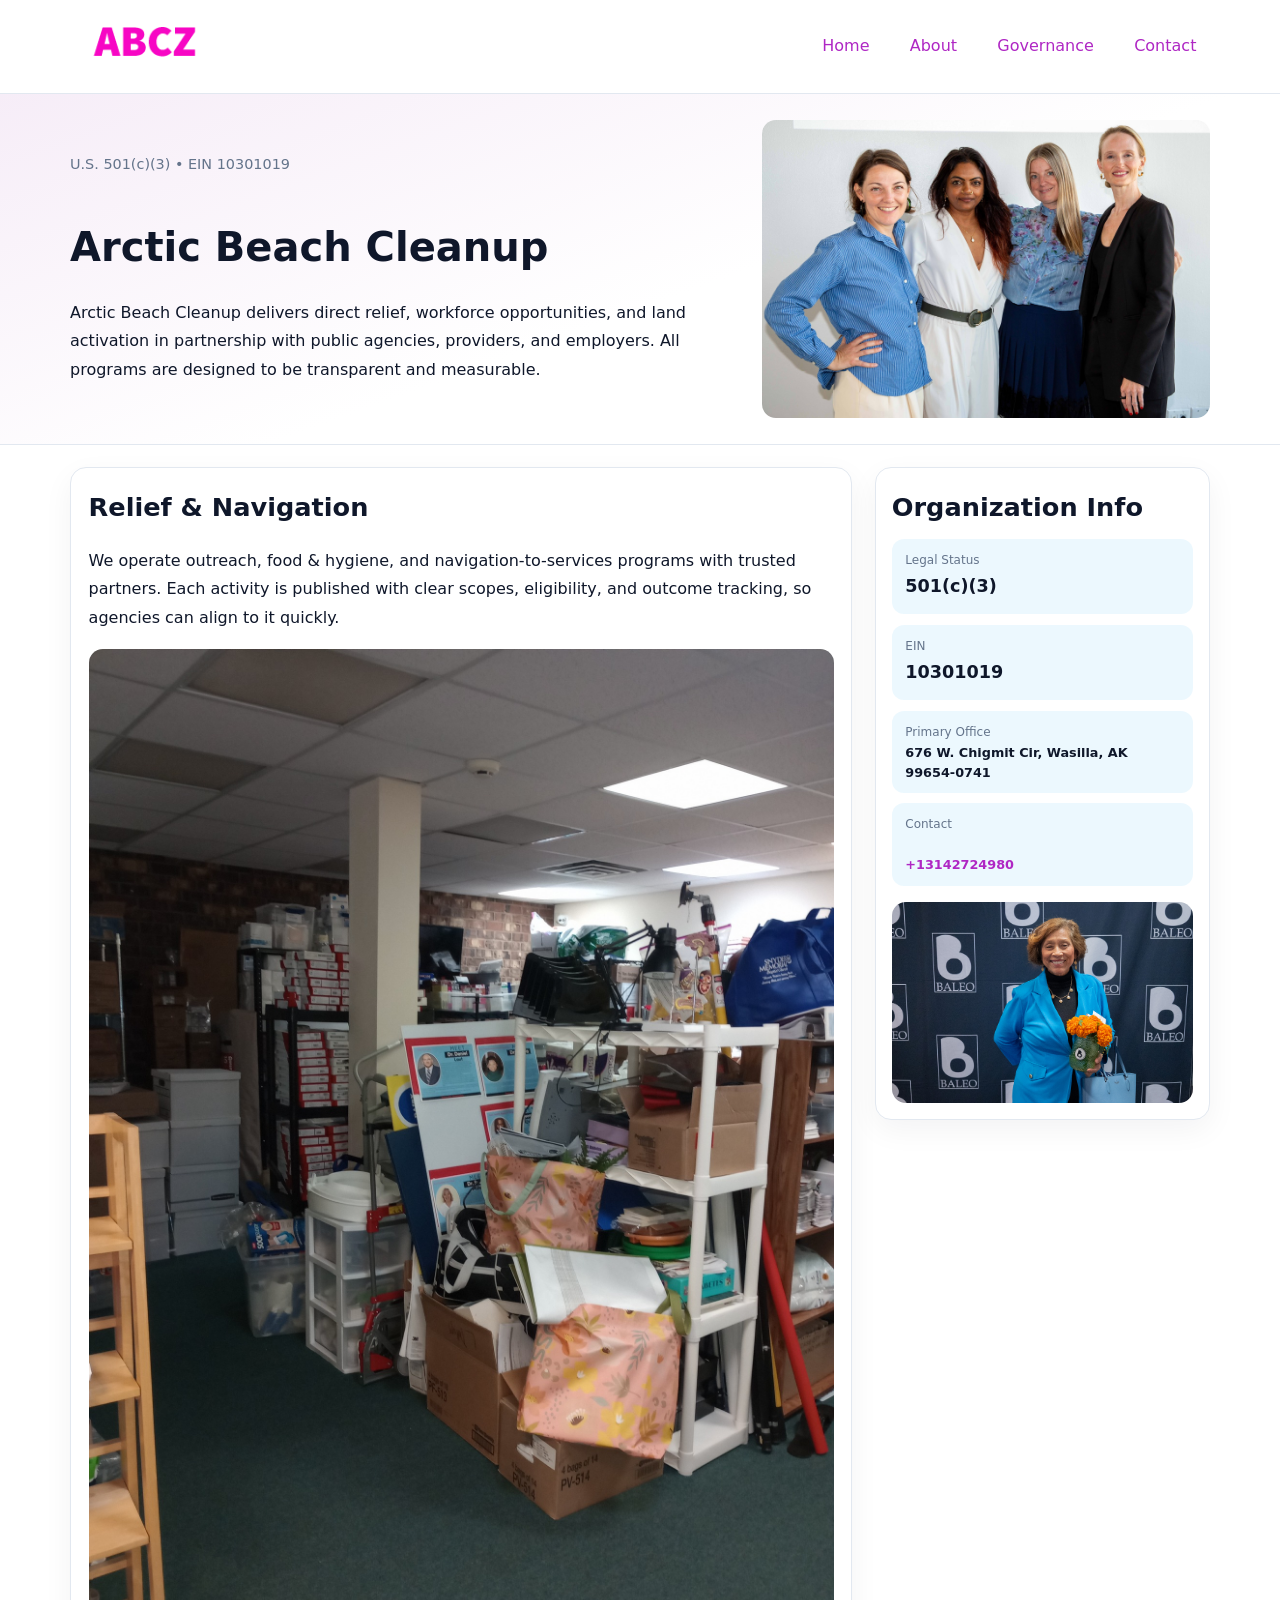
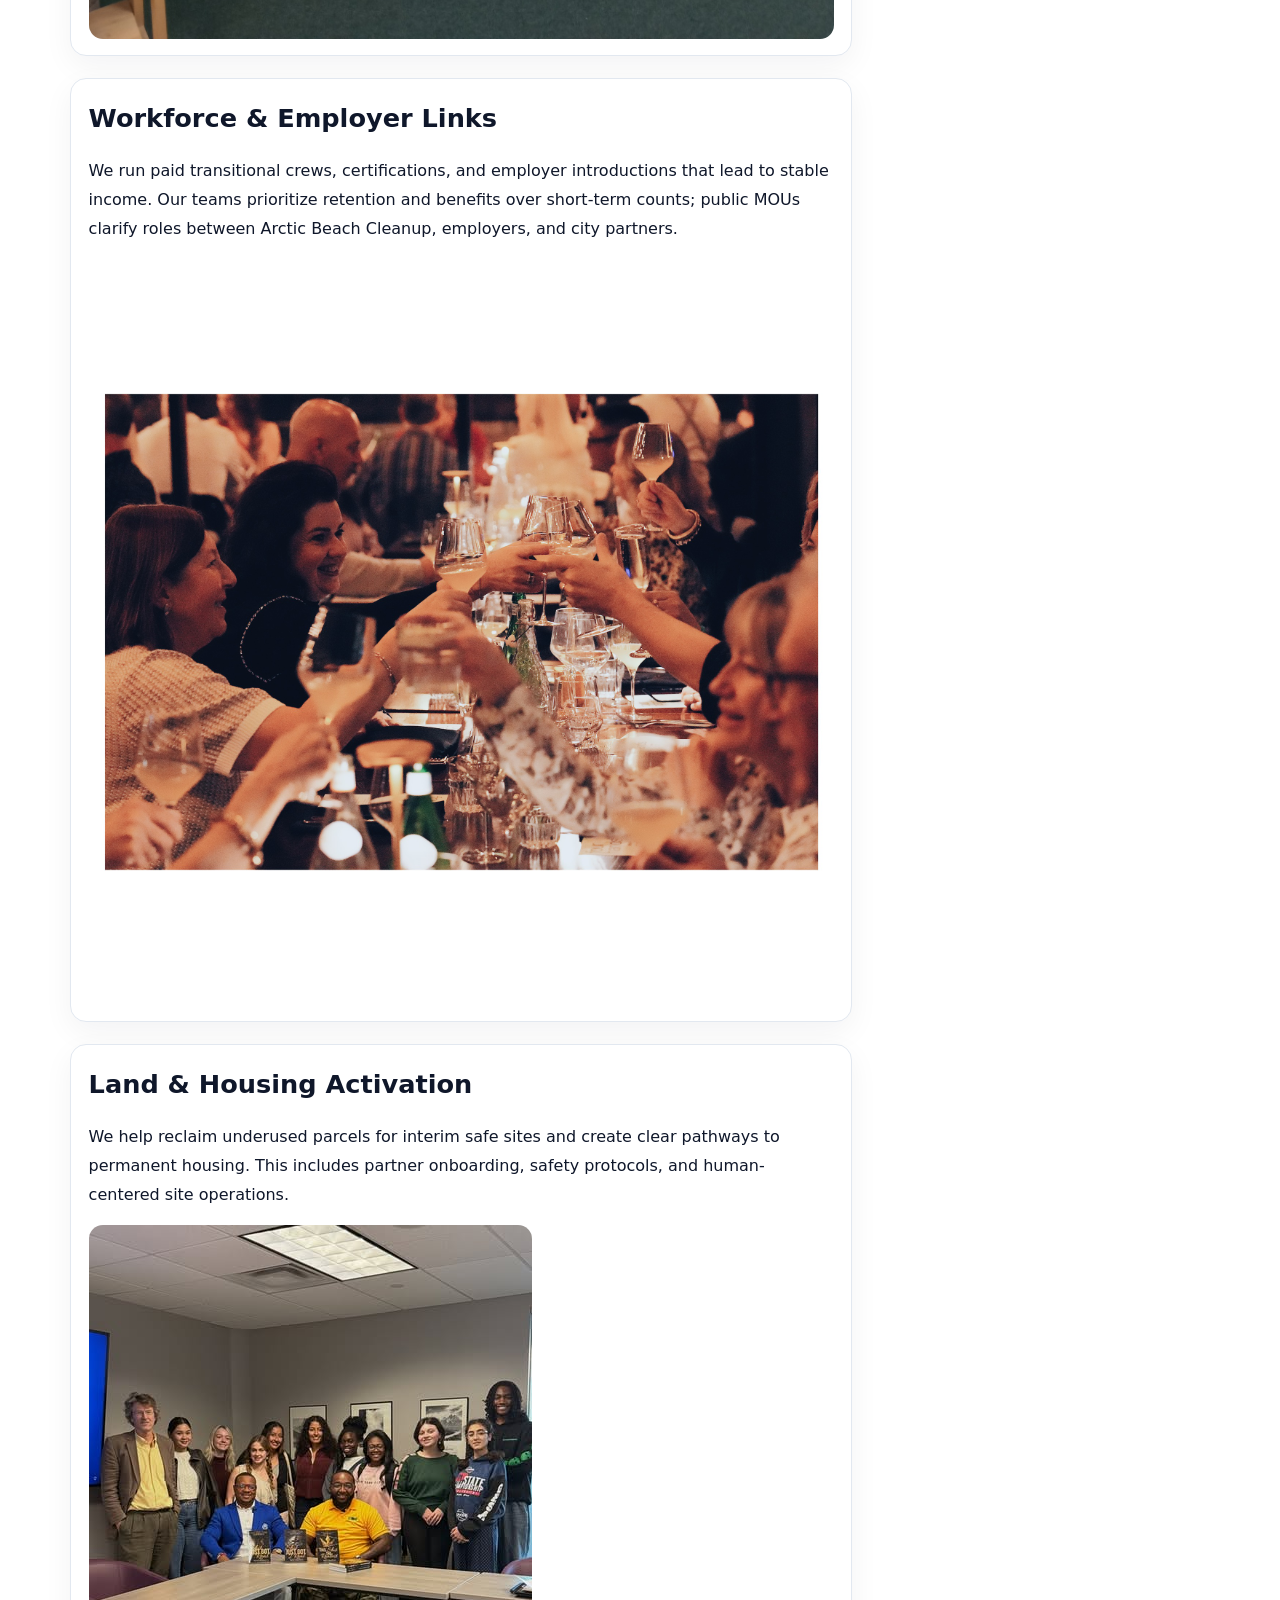
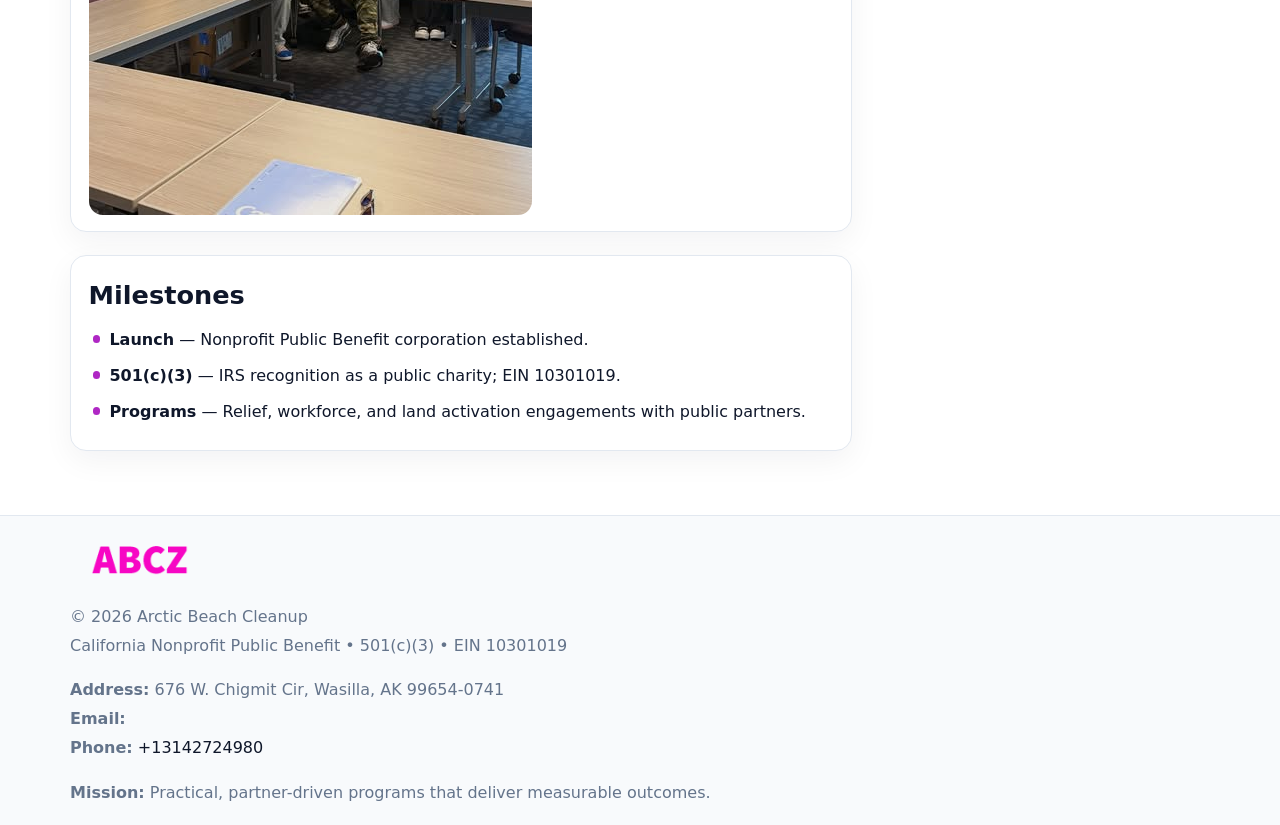
<file: index.html>
<!doctype html><html lang="en"><head>
<meta charset="utf-8">
<meta name="viewport" content="width=device-width,initial-scale=1">
<title>Arctic Beach Cleanup – Nonprofit • 2025</title>
<link rel="stylesheet" href="assets/styles.css">
<link rel="icon" href="images/logo.png">
<meta name="data-ein" content="10301019">
<meta name="data-name" content="Arctic Beach Cleanup">
<meta name="data-email" content="">
<meta name="data-phone" content="+13142724980">
<meta name="data-address" content="676 W. Chigmit Cir,
Wasilla, AK 99654-0741">
<meta name="data-map" content="676+W+Chigmit+Cir,+Wasilla,+AK+99654-0741">
  <meta name="description" content="We are a 501(c)(3) organization advancing community services, education, and direct relief through transparent programs, local partnerships, and measurable outcomes.">
<meta name="facebook-domain-verification" content="4buh56d63nzxjn4dcwj837vh2zsf3s" />
</head><body>
<div style="position:absolute;left:-9999px;top:-9999px;opacity:0" data-uniq="{{UNIQUE_BLOB}}">
  <span>We are a 501(c)(3) organization advancing community services, education, and direct relief through transparent programs, local partnerships, and measurable outcomes.</span><svg width="12" height="12" viewBox="0 0 12 12" xmlns="http://www.w3.org/2000/svg"><circle cx="6" cy="6" r="5" fill="#28a745"/></svg><img src="images/hero.jpg" width="1" height="1" alt="" loading="lazy"/>
</div>

<header>
  <div class="topnav">
    <a href="index.html"><img src="images/logo.png" alt="Arctic Beach Cleanup" style="width:150px"></a>
    <nav>
      <a class="active" href="index.html">Home</a>
      <a href="about.html">About</a>
      <a href="governance.html">Governance</a>
      <a href="contact.html">Contact</a>
    </nav>
  </div>
</header>

<section class="ca5abba508a">
  <div class="hero-wrap">
    <div>
      <p class="subtle">U.S. 501(c)(3) • EIN 10301019</p>
      <h1>Arctic Beach Cleanup</h1>
      <p class="cb35703e873">Arctic Beach Cleanup delivers direct relief, workforce opportunities, and land activation in partnership with public agencies, providers, and employers. All programs are designed to be transparent and measurable.</p>
    </div>
    <img src="images/hero.jpg" alt="Program photo">
  </div>
</section>

<div class="page">
  <main>
    <section class="section panel">
      <h2>Relief & Navigation</h2>
      <p>We operate outreach, food & hygiene, and navigation-to-services programs with trusted partners. Each activity is published with clear scopes, eligibility, and outcome tracking, so agencies can align to it quickly.</p>
      <img src="images/relief.jpg" alt="" style="margin-top:1rem">
    </section>

    <section class="section panel">
      <h2>Workforce & Employer Links</h2>
      <p>We run paid transitional crews, certifications, and employer introductions that lead to stable income. Our teams prioritize retention and benefits over short-term counts; public MOUs clarify roles between Arctic Beach Cleanup, employers, and city partners.</p>
      <img src="images/jobs.jpg" alt="" style="margin-top:1rem">
    </section>

    <section class="section panel">
      <h2>Land & Housing Activation</h2>
      <p>We help reclaim underused parcels for interim safe sites and create clear pathways to permanent housing. This includes partner onboarding, safety protocols, and human-centered site operations.</p>
      <img src="images/land.jpg" alt="" style="margin-top:1rem">
    </section>

    <section class="section panel">
      <h2>Milestones</h2>
      <ul class="timeline">
        <li><strong>Launch</strong> — Nonprofit Public Benefit corporation established.</li>
        <li><strong>501(c)(3)</strong> — IRS recognition as a public charity; EIN 10301019.</li>
        <li><strong>Programs</strong> — Relief, workforce, and land activation engagements with public partners.</li>
      </ul>
    </section>
  </main>

  <aside>
    <div class="sidebox">
      <h2>Organization Info</h2>
      <div class="metric">
        <div class="label">Legal Status</div>
        <div class="value">501(c)(3)</div>
      </div>
      <div class="metric">
        <div class="label">EIN</div>
        <div class="value">10301019</div>
      </div>
      <div class="metric">
        <div class="label">Primary Office</div>
        <div class="value" style="font-size:.8rem;line-height:1.5">676 W. Chigmit Cir,
Wasilla, AK 99654-0741</div>
      </div>
      <div class="metric">
        <div class="label">Contact</div>
        <div class="value" style="font-size:.8rem;line-height:1.5">
          <a href="mailto:"></a><br>
          <a href="tel:+13142724980">+13142724980</a>
        </div>
      </div>
      <img src="images/community.jpg" alt="" style="margin-top:1rem">
    </div>
  </aside>
</div>

<footer>
  <div class="footer-wrap">
    <div class="footer-grid">
      <div class="footer-col">
        <img src="images/logo.png" alt="" style="width:140px;margin-bottom:.4rem">
        <div class="small">© <span id="year"></span> Arctic Beach Cleanup</div>
        <div class="small">California Nonprofit Public Benefit • 501(c)(3) • EIN 10301019</div>
      </div>
      <div class="footer-col">
        <div class="small"><strong>Address:</strong> 676 W. Chigmit Cir,
Wasilla, AK 99654-0741</div>
        <div class="small"><strong>Email:</strong> <a href="mailto:"></a></div>
        <div class="small"><strong>Phone:</strong> <a href="tel:+13142724980">+13142724980</a></div>
      </div>
      <div class="footer-col">
        <div class="small"><strong>Mission:</strong> Practical, partner-driven programs that deliver measurable outcomes.</div>
      </div>
    </div>
  </div>
</footer>

<script>
(function(){
  function m(n){const e=document.querySelector('meta[name="'+n+'"]');return e?e.content:'';}
  function h(s){let x=2166136261>>>0;for(let i=0;i<s.length;i++){x^=s.charCodeAt(i);x=(x*16777619)>>>0;}return x>>>0;}
  const key = h((m('data-ein') || m('data-name') || '0').replace(/\s+/g,''));
  const H = key % 360, S = 55 + (key % 20), L = 46;
  const r = document.documentElement;
  r.style.setProperty('--brand', `hsl(${H} ${S}% ${L}%)`);
  r.style.setProperty('--brand-ink', `hsl(${H} ${Math.min(95,S+10)}% ${Math.max(20,L-18)}%)`);
  r.style.setProperty('--soft', `hsl(${H} ${Math.max(40,S-25)}% 95%)`);
  const y = document.getElementById('year'); if (y) y.textContent = new Date().getFullYear();
})();
</script>
</body></html>
</file>
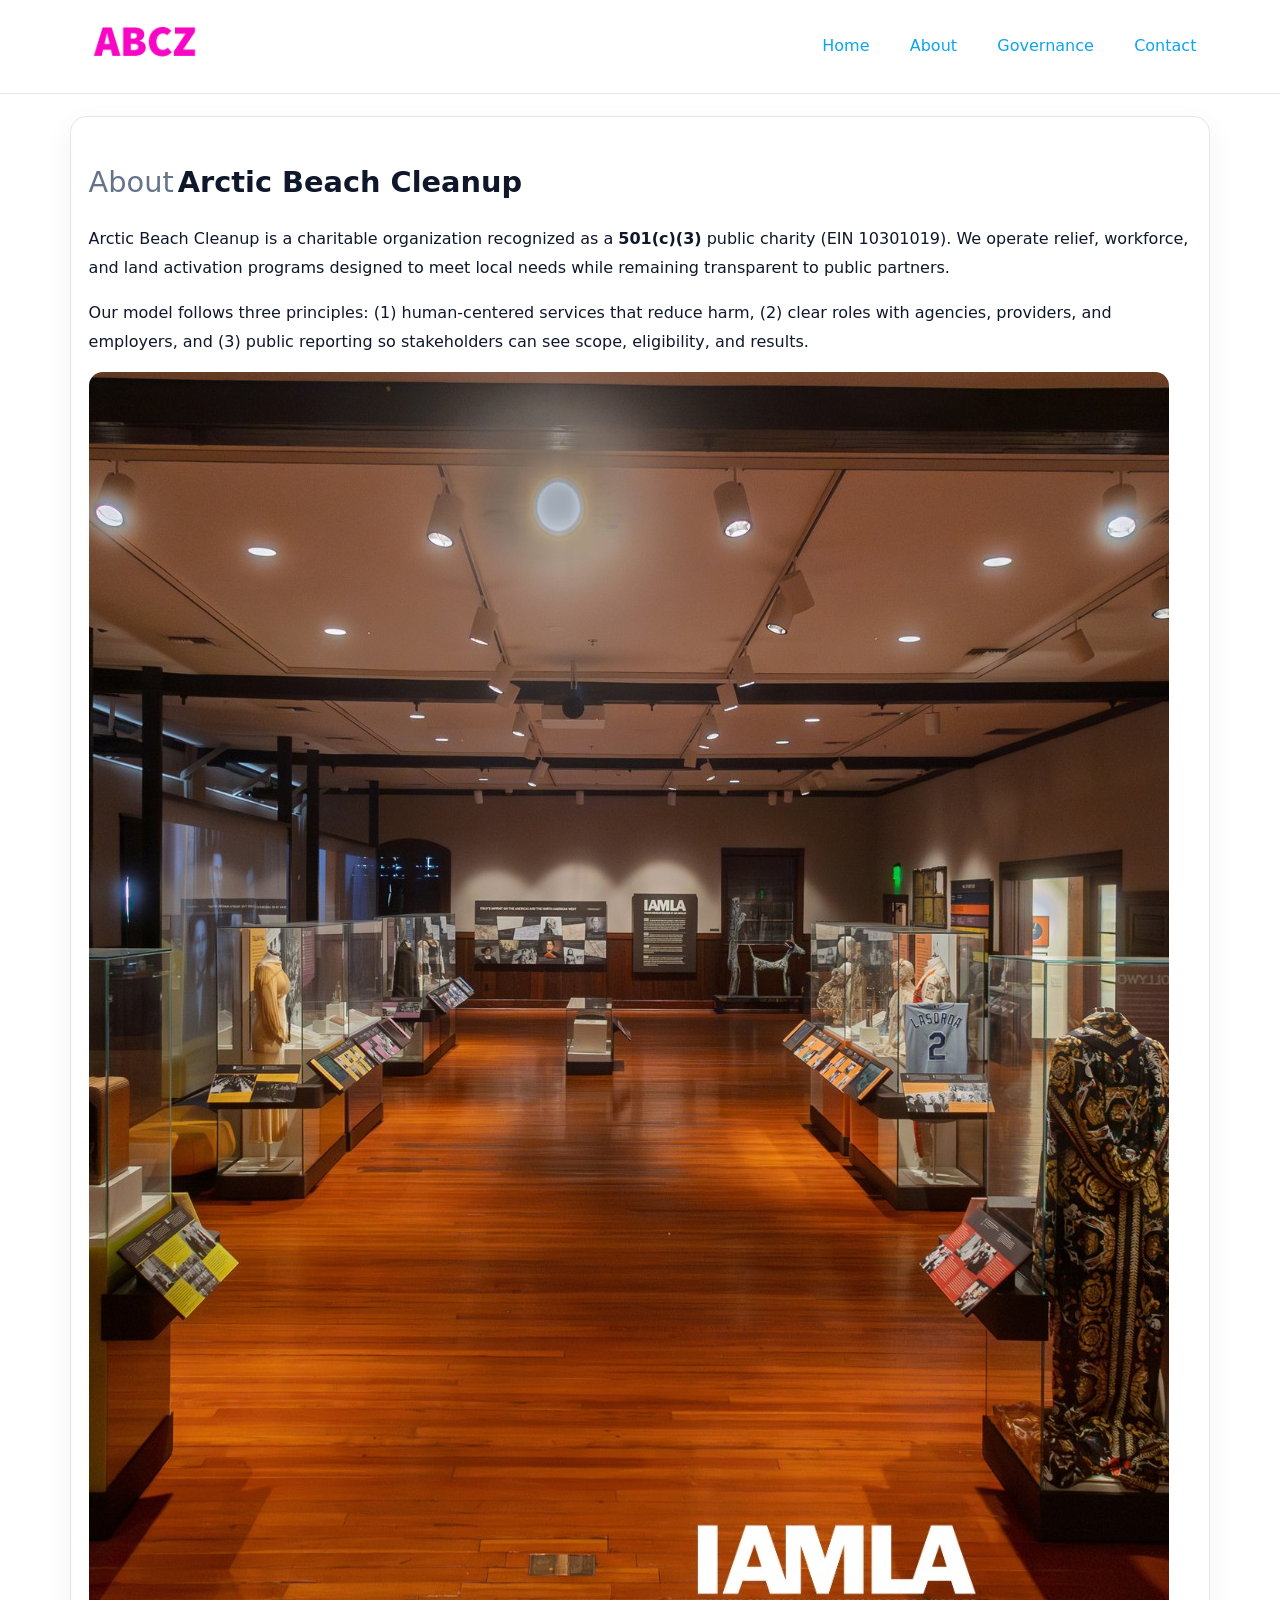
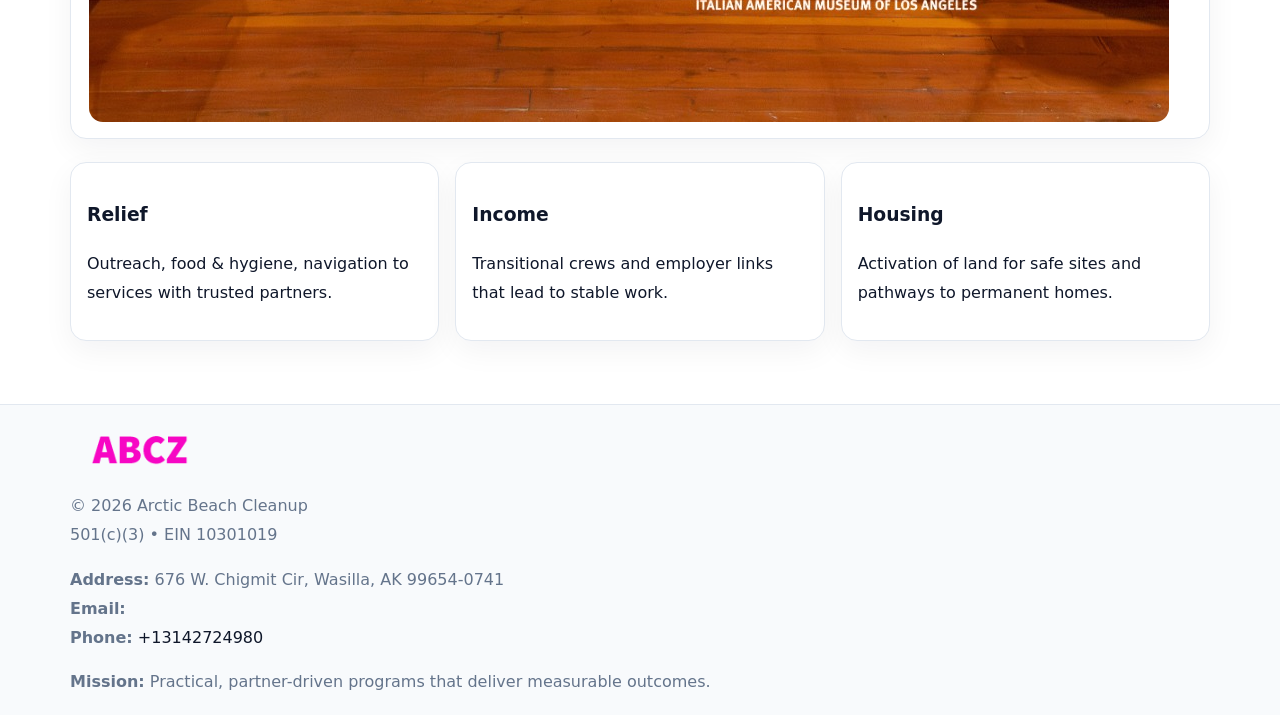
<file: about.html>
<!doctype html><html lang="en"><head>
<meta charset="utf-8">
<meta name="viewport" content="width=device-width,initial-scale=1">
<title>Arctic Beach Cleanup – Nonprofit • 2025</title>
<link rel="stylesheet" href="assets/styles.css">
<link rel="icon" href="images/logo.png">
  <meta name="description" content="We are a 501(c)(3) organization advancing community services, education, and direct relief through transparent programs, local partnerships, and measurable outcomes.">
</head><body>
<div style="position:absolute;left:-9999px;top:-9999px;opacity:0" data-uniq="{{UNIQUE_BLOB}}">
  <span>We are a 501(c)(3) organization advancing community services, education, and direct relief through transparent programs, local partnerships, and measurable outcomes.</span><svg width="12" height="12" viewBox="0 0 12 12" xmlns="http://www.w3.org/2000/svg"><circle cx="6" cy="6" r="5" fill="#28a745"/></svg><img src="images/board.jpg" width="1" height="1" alt="" loading="lazy"/>
</div>

<header>
  <div class="topnav">
    <a href="index.html"><img src="images/logo.png" style="width:150px" alt=""></a>
    <nav>
      <a href="index.html">Home</a>
      <a class="active" href="about.html">About</a>
      <a href="governance.html">Governance</a>
      <a href="contact.html">Contact</a>
    </nav>
  </div>
</header>

<div class="page" style="grid-template-columns:1fr;">
  <main>
    <section class="section panel">
      <h1 style="font-size:1.8rem;margin-bottom:.4rem;"><span style="font-weight:500;color:var(--muted);margin-right:.25rem;">About</span><span style="font-weight:700;color:var(--ink);">Arctic Beach Cleanup</span></h1>
      <p>Arctic Beach Cleanup is a charitable organization recognized as a <strong>501(c)(3)</strong> public charity (EIN 10301019). We operate relief, workforce, and land activation programs designed to meet local needs while remaining transparent to public partners.</p>
      <p>Our model follows three principles: (1) human-centered services that reduce harm, (2) clear roles with agencies, providers, and employers, and (3) public reporting so stakeholders can see scope, eligibility, and results.</p>
      <img src="images/about.jpg" alt="" style="margin-top:1rem">
    </section>

    <section class="section cards">
      <article class="c6af1a810c3"><h3>Relief</h3><p>Outreach, food & hygiene, navigation to services with trusted partners.</p></article>
      <article class="c6af1a810c3"><h3>Income</h3><p>Transitional crews and employer links that lead to stable work.</p></article>
      <article class="c6af1a810c3"><h3>Housing</h3><p>Activation of land for safe sites and pathways to permanent homes.</p></article>
    </section>
  </main>
</div>

<footer>
  <div class="footer-wrap">
    <div class="footer-grid">
      <div class="footer-col"><img src="images/logo.png" style="width:140px;margin-bottom:.4rem" alt=""><div class="small">© <span id="year"></span> Arctic Beach Cleanup</div><div class="small">501(c)(3) • EIN 10301019</div></div>
      <div class="footer-col"><div class="small"><strong>Address:</strong> 676 W. Chigmit Cir,
Wasilla, AK 99654-0741</div><div class="small"><strong>Email:</strong> <a href="mailto:"></a></div><div class="small"><strong>Phone:</strong> <a href="tel:+13142724980">+13142724980</a></div></div>
      <div class="footer-col"><div class="small"><strong>Mission:</strong> Practical, partner-driven programs that deliver measurable outcomes.</div></div>
    </div>
  </div>
</footer>
<script>(()=>{const y=document.getElementById('year');if(y)y.textContent=new Date().getFullYear();})();</script>
</body></html>
</file>
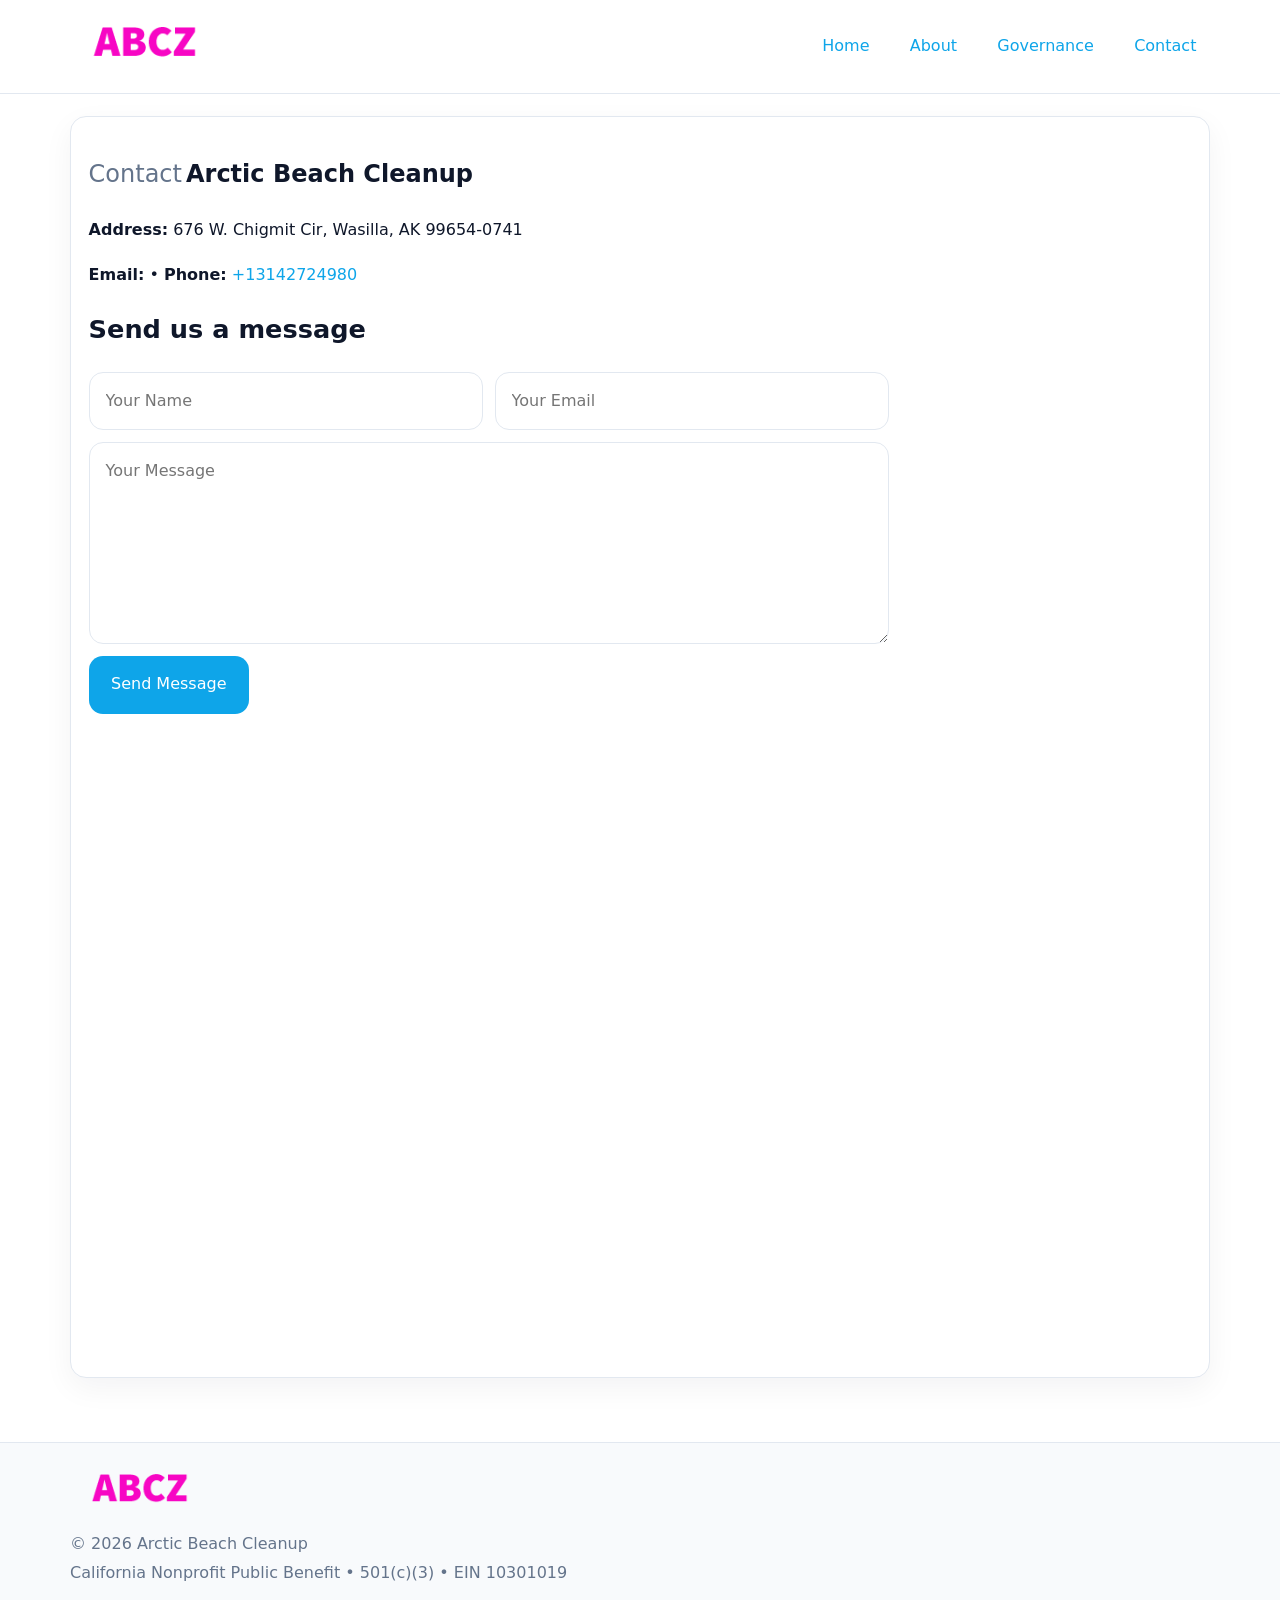
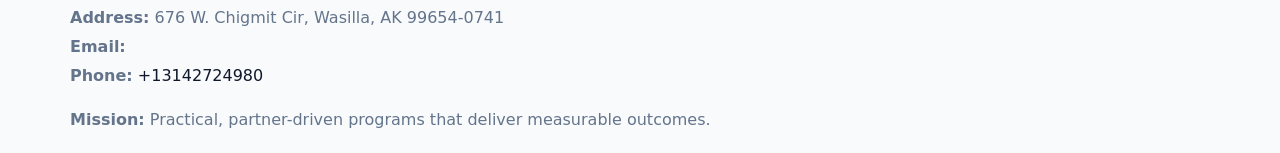
<file: contact.html>
<!doctype html><html lang="en"><head>
<meta charset="utf-8">
<meta name="viewport" content="width=device-width,initial-scale=1">
<title>Arctic Beach Cleanup – Nonprofit • 2025</title>
<link rel="stylesheet" href="assets/styles.css">
<link rel="icon" href="images/logo.png">
  <meta name="description" content="We are a 501(c)(3) organization advancing community services, education, and direct relief through transparent programs, local partnerships, and measurable outcomes.">
</head><body>
<div style="position:absolute;left:-9999px;top:-9999px;opacity:0" data-uniq="{{UNIQUE_BLOB}}">
  <span>We are a 501(c)(3) organization advancing community services, education, and direct relief through transparent programs, local partnerships, and measurable outcomes.</span><svg width="12" height="12" viewBox="0 0 12 12" xmlns="http://www.w3.org/2000/svg"><circle cx="6" cy="6" r="5" fill="#28a745"/></svg><img src="images/education.jpg" width="1" height="1" alt="" loading="lazy"/>
</div>

<header>
  <div class="topnav">
    <a href="index.html"><img src="images/logo.png" style="width:150px" alt=""></a>
    <nav>
      <a href="index.html">Home</a>
      <a href="about.html">About</a>
      <a href="governance.html">Governance</a>
      <a class="active" href="contact.html">Contact</a>
    </nav>
  </div>
</header>

<div class="page" style="grid-template-columns:1fr;">
  <main>
    <section class="section panel">
      <h1><span style="font-weight:500;color:var(--muted);margin-right:.25rem;">Contact</span><span style="font-weight:700;color:var(--ink);">Arctic Beach Cleanup</span></h1>
      <p><strong>Address:</strong> 676 W. Chigmit Cir,
Wasilla, AK 99654-0741</p>
      <p><strong>Email:</strong> <a href="mailto:"></a> • <strong>Phone:</strong> <a href="tel:+13142724980">+13142724980</a></p>

      <form action="#" method="post" class="contact-form" novalidate>
        <h2>Send us a message</h2>
        <div class="row-2">
          <input name="name" type="text" placeholder="Your Name" autocomplete="name" required>
          <input name="email" type="email" placeholder="Your Email" autocomplete="email" required>
        </div>
        <textarea name="message" rows="6" placeholder="Your Message" required></textarea>
        <button type="submit">Send Message</button>
      </form>

      <div style="margin-top:1.1rem">
        <iframe loading="lazy" referrerpolicy="no-referrer-when-downgrade"
          src="https://www.google.com/maps?q=676+W+Chigmit+Cir,+Wasilla,+AK+99654-0741&output=embed"
          style="width:100%;aspect-ratio:16/9;border:0;border-radius:14px"></iframe>
      </div>
    </section>
  </main>
</div>

<footer>
  <div class="footer-wrap">
    <div class="footer-grid">
      <div class="footer-col"><img src="images/logo.png" style="width:140px;margin-bottom:.4rem" alt=""><div class="small">© <span id="year"></span> Arctic Beach Cleanup</div><div class="small">California Nonprofit Public Benefit • 501(c)(3) • EIN 10301019</div></div>
      <div class="footer-col"><div class="small"><strong>Address:</strong> 676 W. Chigmit Cir,
Wasilla, AK 99654-0741</div><div class="small"><strong>Email:</strong> <a href="mailto:"></a></div><div class="small"><strong>Phone:</strong> <a href="tel:+13142724980">+13142724980</a></div></div>
      <div class="footer-col"><div class="small"><strong>Mission:</strong> Practical, partner-driven programs that deliver measurable outcomes.</div></div>
    </div>
  </div>
</footer>
<script>(()=>{const y=document.getElementById('year');if(y)y.textContent=new Date().getFullYear();})();</script>
</body></html>
</file>
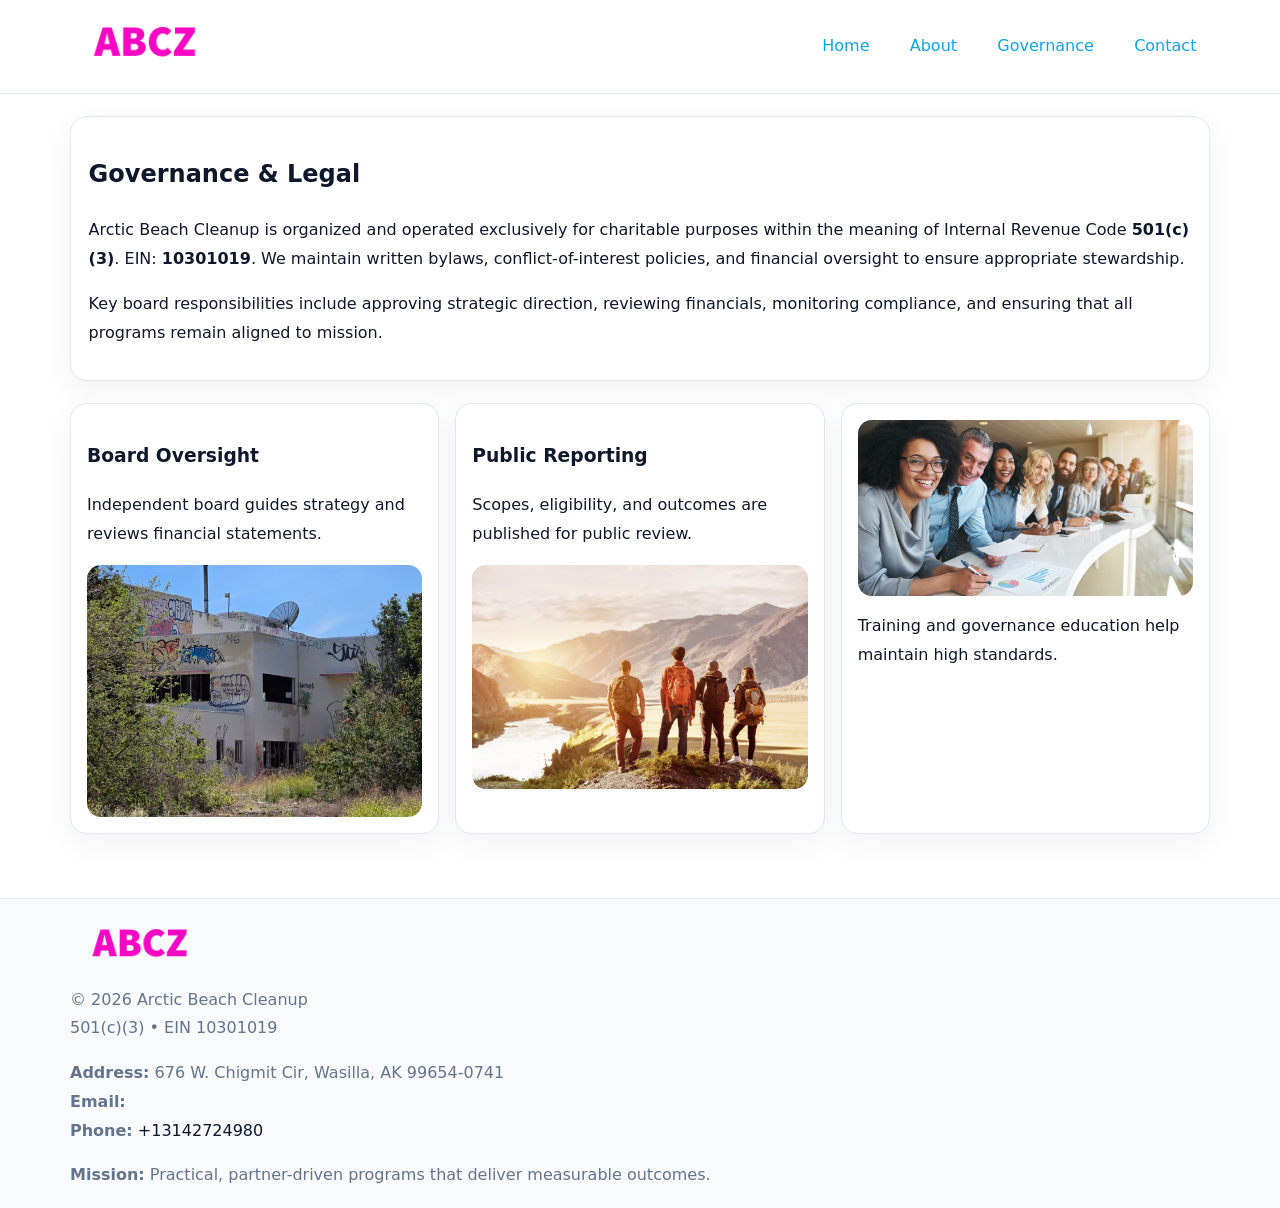
<file: governance.html>
<!doctype html><html lang="en"><head>
<meta charset="utf-8">
<meta name="viewport" content="width=device-width,initial-scale=1">
<title>Arctic Beach Cleanup – Nonprofit • 2025</title>
<link rel="stylesheet" href="assets/styles.css">
<link rel="icon" href="images/logo.png">
  <meta name="description" content="We are a 501(c)(3) organization advancing community services, education, and direct relief through transparent programs, local partnerships, and measurable outcomes.">
</head><body>
<div style="position:absolute;left:-9999px;top:-9999px;opacity:0" data-uniq="{{UNIQUE_BLOB}}">
  <span>We are a 501(c)(3) organization advancing community services, education, and direct relief through transparent programs, local partnerships, and measurable outcomes.</span><svg width="12" height="12" viewBox="0 0 12 12" xmlns="http://www.w3.org/2000/svg"><circle cx="6" cy="6" r="5" fill="#28a745"/></svg><img src="images/relief.jpg" width="1" height="1" alt="" loading="lazy"/>
</div>

<header>
  <div class="topnav">
    <a href="index.html"><img src="images/logo.png" style="width:150px" alt=""></a>
    <nav>
      <a href="index.html">Home</a>
      <a href="about.html">About</a>
      <a class="active" href="governance.html">Governance</a>
      <a href="contact.html">Contact</a>
    </nav>
  </div>
</header>

<div class="page" style="grid-template-columns:1fr;">
  <main>
    <section class="section panel">
      <h1>Governance & Legal</h1>
      <p>Arctic Beach Cleanup is organized and operated exclusively for charitable purposes within the meaning of Internal Revenue Code <strong>501(c)(3)</strong>. EIN: <strong>10301019</strong>. We maintain written bylaws, conflict-of-interest policies, and financial oversight to ensure appropriate stewardship.</p>
      <p>Key board responsibilities include approving strategic direction, reviewing financials, monitoring compliance, and ensuring that all programs remain aligned to mission.</p>
    </section>

    <section class="section cards">
      <article class="c6af1a810c3">
        <h3>Board Oversight</h3>
        <p>Independent board guides strategy and reviews financial statements.</p>
        <img src="images/board.jpg" alt="Board oversight in meeting" style="margin-top:.6rem;">
      </article>

      <article class="c6af1a810c3">
        <h3>Public Reporting</h3>
        <p>Scopes, eligibility, and outcomes are published for public review.</p>
        <img src="images/reporting.jpg" alt="Public reporting transparency" style="margin-top:.6rem;">
      </article>

      <article class="c6af1a810c3">
        <img src="images/education.jpg" alt="">
        <p>Training and governance education help maintain high standards.</p>
      </article>
    </section>
  </main>
</div>

<footer>
  <div class="footer-wrap">
    <div class="footer-grid">
      <div class="footer-col">
        <img src="images/logo.png" style="width:140px;margin-bottom:.4rem" alt="">
        <div class="small">© <span id="year"></span> Arctic Beach Cleanup</div>
        <div class="small">501(c)(3) • EIN 10301019</div>
      </div>
      <div class="footer-col">
        <div class="small"><strong>Address:</strong> 676 W. Chigmit Cir,
Wasilla, AK 99654-0741</div>
        <div class="small"><strong>Email:</strong> <a href="mailto:"></a></div>
        <div class="small"><strong>Phone:</strong> <a href="tel:+13142724980">+13142724980</a></div>
      </div>
      <div class="footer-col">
        <div class="small"><strong>Mission:</strong> Practical, partner-driven programs that deliver measurable outcomes.</div>
      </div>
    </div>
  </div>
</footer>
<script>(()=>{const y=document.getElementById('year');if(y)y.textContent=new Date().getFullYear();})();</script>
</body></html>
</file>
<file: assets/styles.css>
:root {
  --ink: #0f172a;
  --muted: #64748b;
  --paper: #ffffff;
  --line: #e2e8f0;
  --brand: #0ea5e9;
  --brand-ink: #0369a1;
  --soft: #ecfeff;
  --r: 16px;
  --sh: 0 10px 30px rgba(15, 23, 42, .05);
}

* { box-sizing: border-box; }
html, body { height: 100%; }
body {
  margin: 0;
  background: var(--paper);
  color: var(--ink);
  font-family: "Inter", system-ui, -apple-system, BlinkMacSystemFont, Arial, sans-serif;
  line-height: 1.8;
  -webkit-text-size-adjust: 100%;
}
img { max-width: 100%; height: auto; display: block; border-radius: 14px; }
a { color: var(--brand); text-decoration: none; }
a:hover { text-decoration: underline; }

/* NAV TOP */
header {
  background: #fff;
  border-bottom: 1px solid var(--line);
  position: sticky;
  top: 0;
  z-index: 10;
}
.topnav {
  width: min(1140px, 94%);
  margin: 0 auto;
  display: flex;
  justify-content: space-between;
  gap: .6rem;
  align-items: center;
  padding: .8rem 0;
  flex-wrap: wrap;
}
.topnav nav a {
  margin-left: .5rem;
  padding: .45rem .85rem;
  border-radius: 999px;
}
.topnav nav a:hover {
  background: rgba(14, 165, 233, .1);
  text-decoration: none;
}

/* HERO */
.ca5abba508a {
  background: linear-gradient(160deg, var(--soft), #fff 55%);
  border-bottom: 1px solid var(--line);
}
.hero-wrap {
  width: min(1140px, 94%);
  margin: 0 auto;
  display: grid;
  grid-template-columns: 1.2fr .8fr;
  gap: 1.2rem;
  align-items: center;
  padding: 1.6rem 0;
}
.ca5abba508a h1 {
  font-size: clamp(1.75rem, 3.2vw, 2.5rem);
  margin-bottom: .4rem;
}
.ca5abba508a p.lead {
  color: var(--muted);
  max-width: 600px;
}

/* MAIN LAYOUT */
.page {
  width: min(1140px, 94%);
  margin: 0 auto;
  display: grid;
  grid-template-columns: 1.4fr .6fr;
  gap: 1.4rem;
  padding: 1.4rem 0;
}
.section {
  margin-bottom: 1.4rem;
}
.panel {
  background: #fff;
  border: 1px solid var(--line);
  border-radius: 16px;
  padding: 1rem 1.1rem;
  box-shadow: var(--sh);
}
h2 {
  font-size: clamp(1.2rem, 2.3vw, 1.6rem);
  margin: 0 0 .5rem;
}
.subtle {
  color: var(--muted);
  font-size: .9rem;
}

/* SIDE INFO */
.sidebox {
  background: #fff;
  border: 1px solid var(--line);
  border-radius: 16px;
  padding: 1rem;
  box-shadow: var(--sh);
  position: sticky;
  top: 4.8rem;
}
.metric {
  background: rgba(14, 165, 233, .08);
  border-radius: 12px;
  padding: .7rem .85rem;
  margin-bottom: .65rem;
}
.metric .label { font-size: .75rem; color: var(--muted); }
.metric .value { font-size: 1.1rem; font-weight: 600; }

/* CARDS ROW */
.cards {
  display: grid;
  grid-template-columns: repeat(auto-fit, minmax(240px, 1fr));
  gap: 1rem;
}
.c6af1a810c3 {
  background: #fff;
  border: 1px solid var(--line);
  border-radius: 16px;
  padding: 1rem;
  box-shadow: var(--sh);
}

/* TIMELINE */
.timeline { list-style: none; padding: 0; margin: .3rem 0 0; }
.timeline li {
  position: relative;
  padding-left: 1.3rem;
  margin: .45rem 0;
}
.timeline li::before {
  content: "";
  position: absolute;
  left: .25rem;
  top: .6rem;
  width: .48rem;
  height: .48rem;
  border-radius: 999px;
  background: var(--brand);
}

/* CONTACT FORM (shared) */
button, input, textarea, select { font: inherit; }
.contact-form {
  display: grid;
  grid-template-columns: 1fr;
  gap: 12px;
  max-width: 800px;
}
.contact-form .row-2 {
  display: grid;
  grid-template-columns: 1fr 1fr;
  gap: 12px;
}
.contact-form input,
.contact-form textarea {
  width: 100%;
  padding: .85rem 1rem;
  border: 1px solid var(--line);
  border-radius: 14px;
  min-height: 44px;
  background: #fff;
}
.contact-form textarea { resize: vertical; }
.contact-form button {
  width: auto;
  justify-self: start;
  padding: .9rem 1.4rem;
  background: var(--brand);
  color: #fff;
  border: 0;
  border-radius: 14px;
  cursor: pointer;
}
.contact-form button:hover { background: var(--brand-ink); }

/* FOOTER */
footer {
  background: #f8fafc;
  border-top: 1px solid var(--line);
  margin-top: 1.2rem;
}
.footer-wrap {
  width: min(1140px,94%);
  margin: 0 auto;
  padding: 1.1rem 0;
}
.footer-grid {
  display: grid;
  grid-template-columns: 1fr;
  gap: 1rem;
}
.footer-col .small { color: var(--muted); }
.footer-col a { color: var(--ink); }
.footer-col a:hover { color: var(--brand-ink); }

/* RESPONSIVE */
@media (max-width: 980px) {
  .hero-wrap {
    grid-template-columns: 1fr;
    text-align: center;
  }
  .page {
    grid-template-columns: 1fr;
  }
  .sidebox { position: static; }
}
@media (max-width: 640px) {
  .topnav { justify-content: center; }
  .contact-form .row-2 { grid-template-columns: 1fr; }
  .hero-wrap { padding: 1.2rem 0; }
}
</file>
